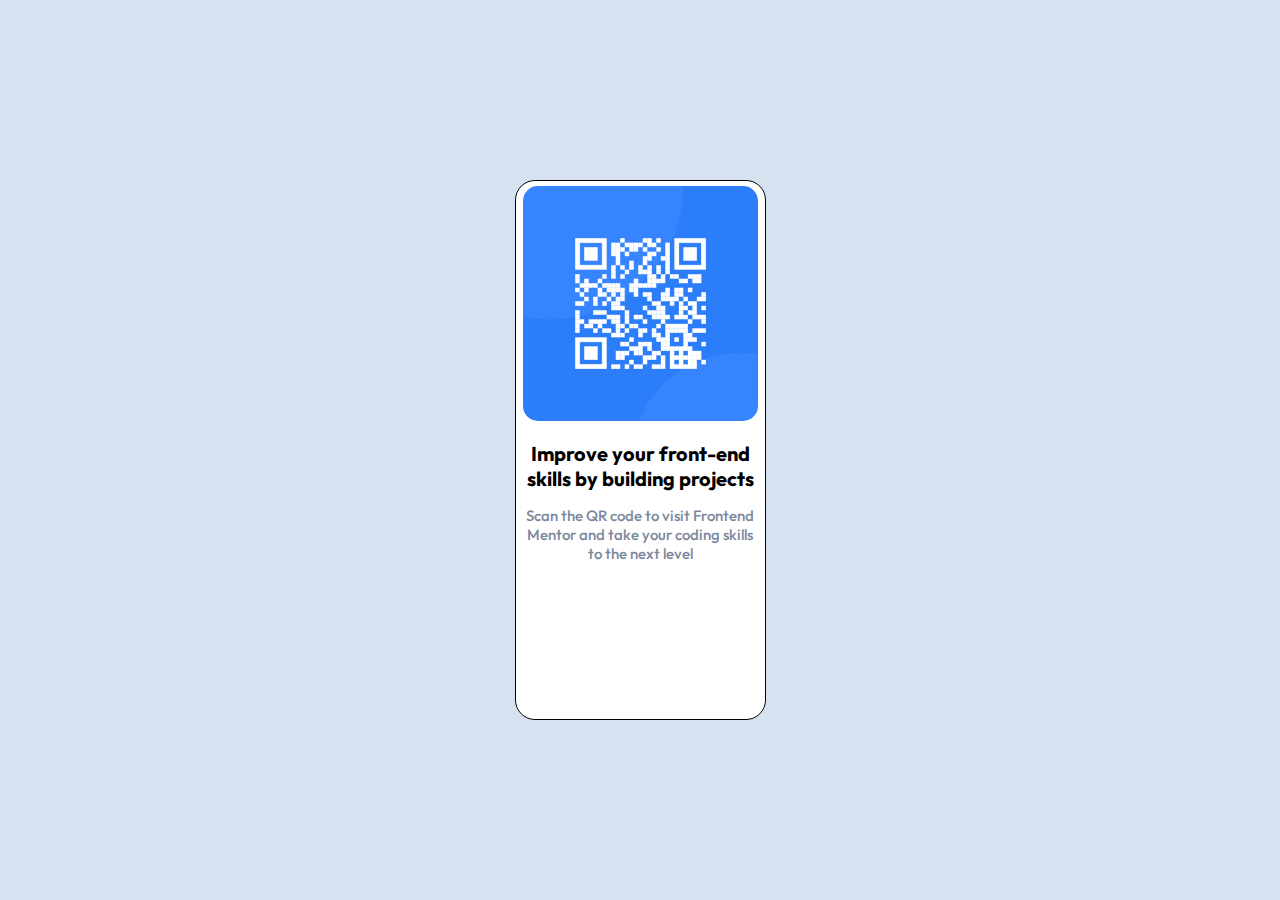
<file: index.html>
<!DOCTYPE html>

<html>
    <head>
        <meta charset="utf-8">
        <meta http-equiv="X-UA-Compatible" content="IE=edge">
        <title>Frontend Mentor | QR coder component</title>
        <meta name="viewport" content="width=device-width, initial-scale=1">
        <link rel="stylesheet" 
        href="qrstyles.css">
        <link rel="icon" 
        type="image/png" sizes="32x32" 
        href="./images/favicon-32x32.png">
        <link rel="stylesheet" 
        href="https://fonts.googleapis.com/css?family=Outfit&display=swap">
        
    </head>
    <body>
        
        <div class="container">
            <img src="image-qr-code.png"  alt="Qr-code">
            <div id="text">
                <h2>Improve your front-end skills by building projects</h2>
            <p>Scan the QR code to visit Frontend Mentor and take your coding skills to the next level</p>
            </div>
        </div>


    </body>
</html>
</file>
<file: qrstyles.css>
* {
    box-sizing: border-box; 
    
    font-family: "Outfit", sans-serif;
}
body{
    width: 100vw;
    height: 100vh;
    margin: 0;
    display: flex;
    background-color: hsl(212, 45%, 89%);
}
.container{
    height: 65svh;
    min-width: 250px;
    display: flex;
    flex-direction: column;
    margin: 0 auto;
    justify-content: flex-start;
    align-items: center;
    border: 1px solid black;
    border-radius: 20px;
    padding: 5px 10px;
    background-color: white;
    
}
img{
    border-radius: 15px;
    height: 235px;
    width: 235px;
}
#text{
    margin-top: 20px;
    /* margin-bottom: 20px; */
    width: 100%;
}
h2, p{
    text-align: center;
    margin: 4px 7px;
    width: 100%;
    margin: 0 auto;
}
h2{
    font-size: 20px;
    font-weight: 700;
}
p{
    margin-top: 15px;
    font-size: 15px;
    font-weight: 500;
    color: hsl(220, 15%, 55%);
}
@media (min-width:1440px){
    img{
        width: 300px;
        height: 300px;
    }
    .container{
        /* min-width:10%; */
        max-width: 322px;
        /* height: 75%; */
        margin: auto;
        /* padding-top: 0; */
        
    }
    
}
@media (max-width: 1439px) and (min-width: 375px){
    .container{
        height: 60%;
        min-width: 250px;
        max-width: 251px;
        margin: auto;
    }
}
</file>
